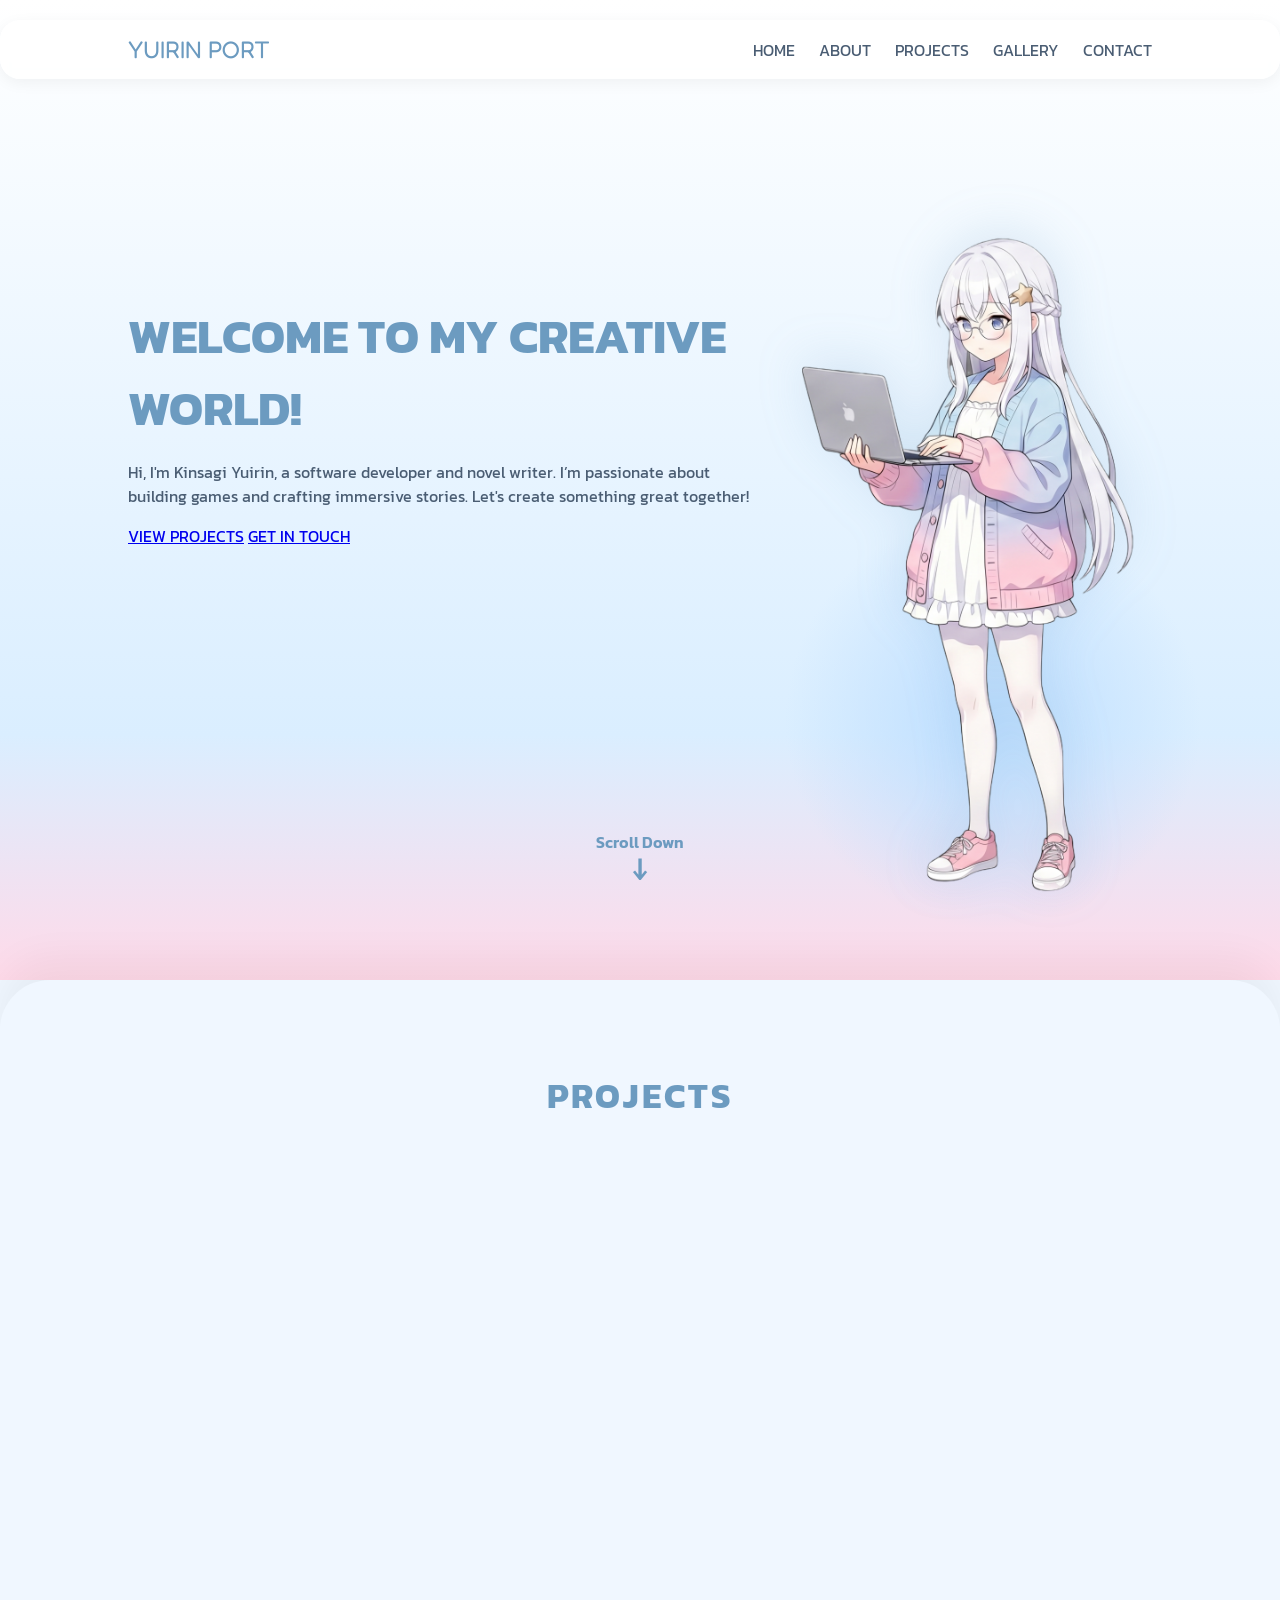
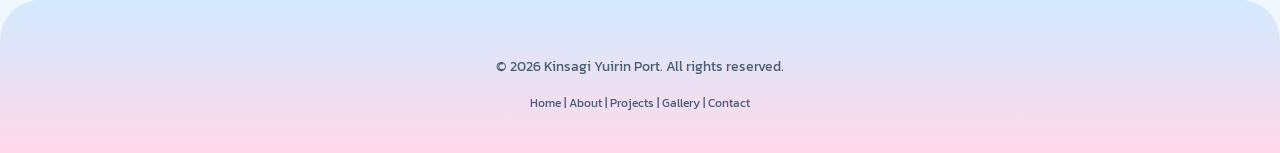
<file: main.html>
﻿<!DOCTYPE html>
<html lang="th">
<head>
    <meta charset="UTF-8">
    <meta name="viewport" content="width=device-width, initial-scale=1.0">
    <title>Kinsagi Yuirin | Creative Portfolio</title>
    <link href="https://fonts.googleapis.com/css2?family=Kanit:wght@300;400;600&family=Fredoka+One&display=swap" rel="stylesheet">
    <style>
        :root {
            --bg-color: #f0f7ff;
            --primary-blue: #d4e9ff;
            --accent-blue: #6c9bc0;
            --text-dark: #4a5d73;
            --white: #ffffff;
            --button-pink: #ffb7c5;
        }

        html {
            scroll-behavior: smooth;
        }

        body {
            margin: 0;
            font-family: 'Kanit', sans-serif;
            background-color: var(--bg-color);
            color: var(--text-dark);
            overflow-x: hidden;
        }

        /* --- Header & Nav --- */
        header {
            background: rgba(255, 255, 255, 0.8);
            backdrop-filter: blur(5px);
            padding: 15px 10%;
            display: flex;
            justify-content: space-between;
            align-items: center;
            position: fixed; /* Fixed so it doesn't break snap flow */
            width: 80%;
            left: 0;
            right: 0;
            margin: auto;
            top: 20px;
            z-index: 100;
            border-radius: 20px;
            box-shadow: 0 4px 15px rgba(0,0,0,0.05);
        }

        .logo { font-family: 'Fredoka One', cursive; font-size: 1.5rem; color: var(--accent-blue); }

        nav a {
            text-decoration: none;
            color: var(--text-dark);
            margin-left: 20px;
            font-weight: 400;
            transition: 0.3s;
        }

        nav a:hover { color: var(--accent-blue); }

        /* --- Hero Section --- */
        .hero {
            display: flex;
            align-items: flex-end;
            justify-content: space-between;
            padding: 80px 10% 0;
            background: linear-gradient(180deg, #ffffff 0%, #daeeff 75%, #ffdae9 100%);
            min-height: 100vh; /* Fill the screen */
            position: sticky;
            top: 0;
            z-index: 1;
            overflow: hidden;
        }

        /* soft decorative circle behind character */
        .hero::after {
            content: '';
            position: absolute;
            right: 6%;
            bottom: 5%;
            width: 420px;
            height: 420px;
            border-radius: 50%;
            background: radial-gradient(circle, #bddeff 0%, transparent 70%);
            pointer-events: none;
            z-index: 0;
        }

        .hero-text {
            flex: 1;
            padding-right: 40px;
            padding-bottom: 48vh;   /* lift text up higher */
            position: relative;
            z-index: 2;
        }
        .hero-text h1 { font-size: 3rem; color: var(--accent-blue); margin-bottom: 10px; }

        .hero-image {
            flex: 0 0 350px;
            position: relative;
            z-index: 2;
            display: flex;
            justify-content: center;
        }

        .hero-image img {
            width: 100%;
            height: auto;
            transform: translateY(-80px);
            display: block;
            mix-blend-mode: multiply;
            filter: drop-shadow(0 -8px 24px rgba(108,155,192,0.18));
        }

        /* ============================================
           OVERLAPPING PROJECTS SECTION
           ============================================ */
        .projects-wrapper {
            position: relative;
            z-index: 10; /* Higher than Hero */
            background: var(--bg-color); /* Solid background to cover hero */
            box-shadow: 0 -20px 40px rgba(0,0,0,0.05); /* Shadow on the top edge */
            border-radius: 50px 50px 0 0;
            padding-top: 60px;
        }

        .section-title {
            text-align: center;
            margin-bottom: 50px;
            font-size: 2.2rem;
            color: var(--accent-blue);
            text-transform: uppercase;
            letter-spacing: 3px;
        }

        /* --- Grid Layout --- */
        .container { padding: 0 10%; margin-bottom: 80px; }
        .project-grid {
            display: grid;
            grid-template-columns: repeat(auto-fit, minmax(280px, 1fr));
            gap: 25px;
        }

        /* --- Project Card --- */
        .card {
            background: var(--white);
            border-radius: 20px;
            overflow: hidden;
            box-shadow: 0 10px 20px rgba(0,0,0,0.05);
            transition: transform 0.6s cubic-bezier(0.22, 1, 0.36, 1),
                        opacity 0.6s ease,
                        border-color 0.3s;
            border: 2px solid transparent;
            opacity: 0;
            transform: translateY(40px);
        }
        .card:hover { transform: translateY(-10px); border-color: var(--primary-blue); }
        .card-img { width: 100%; height: 200px; background: #eee; object-fit: cover; }
        .card-content { padding: 20px; }
        .card-content h3 { margin: 0 0 10px 0; font-size: 1.1rem; }
        .card-content p { font-size: 0.9rem; color: #777; line-height: 1.5; }

        /* --- Intersection Class --- */
        .card.card-visible {
            opacity: 1;
            transform: translateY(0);
        }

        /* --- Scroll Indicators --- */
        .scroll-indicator {
            position: absolute;
            left: 50%;
            transform: translateX(-50%);
            bottom: 105px; /* Moved up just a little bit more */
            display: flex;
            flex-direction: column;
            align-items: center;
            gap: 5px;
            font-size: 1rem; /* Slightly larger text */
            color: var(--accent-blue);
            font-weight: 600;
            transition: opacity 0.5s ease;
            z-index: 50; /* Ensure it's above everything */
            pointer-events: none;
        }
        .arrow {
            font-size: 2rem; /* Much larger arrow */
            animation: bounce 2s infinite;
            line-height: 0.5;
        }

        @keyframes bounce {
            0%, 20%, 50%, 80%, 100% {transform: translateY(0);}
            40% {transform: translateY(15px);}
            60% {transform: translateY(7px);}
        }

        footer {
            background: linear-gradient(180deg, #d4e9ff 0%, #ffdae9 100%);
            text-align: center;
            padding: 40px;
            font-size: 0.9rem;
            border-radius: 40px 40px 0 0;
        }
    </style>
</head>
<body>

<header>
    <div class="logo">YUIRIN PORT</div>
    <nav>
        <a href="#">HOME</a>
        <a href="#">ABOUT</a>
        <a href="#">PROJECTS</a>
        <a href="#">GALLERY</a>
        <a href="#">CONTACT</a>
    </nav>
</header>

<section class="hero">
    <div class="hero-text">
        <h1>
            <span class="line-wrap"><span class="line-inner">WELCOME TO MY</span></span>
            <span class="line-wrap"><span class="line-inner">CREATIVE WORLD!</span></span>
        </h1>
        <p class="hero-desc">Hi, I'm Kinsagi Yuirin, a software developer and novel writer. I’m passionate about building games and crafting immersive stories. Let's create something great together!</p>
        <div class="btn-group">
            <a href="#" class="btn btn-blue">VIEW PROJECTS</a>
            <a href="#" class="btn btn-pink">GET IN TOUCH</a>
        </div>
    </div>
    <div class="hero-image">
        <img src="image/LeftYuirinPort.png" alt="Kinsagi Yuirin Character">
    </div>

    <!-- Scroll Down Indicator -->
    <div class="scroll-indicator scroll-down" id="indicatorDown">
        <span>Scroll Down</span>
        <div class="arrow">↓</div>
    </div>
</section>

<!-- Projects section slides up as user scrolls -->
<div class="projects-wrapper" id="projectsWrapper">
    <div class="container">
        <h2 class="section-title">Projects</h2>
        <div class="project-grid" id="projectGrid">
            <div class="card">
                <img src="image/00068-2641504597.png" class="card-img" alt="Programming Port">
                <div class="card-content">
                    <h3>Programming & Web Dev</h3>
                    <p>A collection of my coding projects, <br>web development, and technical works.</p>
                </div>
            </div>
            <div class="card">
                <img src="image/00068-2641504597.png" class="card-img" alt="Work 2">
                <div class="card-content">
                    <h3>Novel Writer Portfolio</h3>
                    <p>My original stories and creative writing pieces from the world of imagination.</p>
                </div>
            </div>
            <div class="card">
                <img src="image/00068-2641504597.png" class="card-img" alt="Work 3">
                <div class="card-content">
                    <h3>Side Quests</h3>
                    <p>Other creative activities and personal interests outside of coding and writing.</p>
                </div>
            </div>
        </div>
    </div>
    <footer>
        <p>© 2026 Kinsagi Yuirin Port. All rights reserved.</p>
        <div style="margin-top:10px">
            <small>Home | About | Projects | Gallery | Contact</small>
        </div>
    </footer>
</div>

<script>
const cards = document.querySelectorAll('.card');
const indicatorDown = document.getElementById('indicatorDown');
const wrapper = document.getElementById('projectsWrapper');
const hero = document.querySelector('.hero');

// --- Parallax Fade Effect for Hero ---
window.addEventListener('scroll', () => {
    const scrollY = window.scrollY;
    const heroHeight = hero.offsetHeight;

    // Calculate progress (0 to 1) based on scroll position relative to hero height
    // We want it to fade out completely by the time we reach the bottom of the hero
    let progress = Math.min(scrollY / heroHeight, 1);

    // Apply Opacity (1 to 0)
    hero.style.opacity = 1 - progress;

    // Apply Slide Up (0 to -100px)
    hero.style.transform = `translateY(${-progress * 100}px)`;

    // Optional: Scale down slightly for more depth
    // hero.style.transform += ` scale(${1 - (progress * 0.05)})`;
});

// Observer for individual project cards
const cardObserver = new IntersectionObserver((entries) => {        entries.forEach(entry => {
            if (entry.isIntersecting) {
                entry.target.classList.add('card-visible');
            } else {
                entry.target.classList.remove('card-visible');
            }
        });
    }, {
        threshold: 0.1,
        rootMargin: '0px 0px -50px 0px'
    });

    cards.forEach(card => cardObserver.observe(card));

    // Prevent image dragging globally
    document.querySelectorAll('img').forEach(img => {
        img.ondragstart = () => false;
    });

    // Observer for Section transitions (Indicator handling)
    const sectionObserver = new IntersectionObserver((entries) => {
        entries.forEach(entry => {
            if (entry.isIntersecting) {
                indicatorDown.style.opacity = '0';
            } else {
                indicatorDown.style.opacity = '1';
            }
        });
    }, {
        threshold: 0.05
    });

    sectionObserver.observe(wrapper);
</script>

</body>
</html>
</file>
